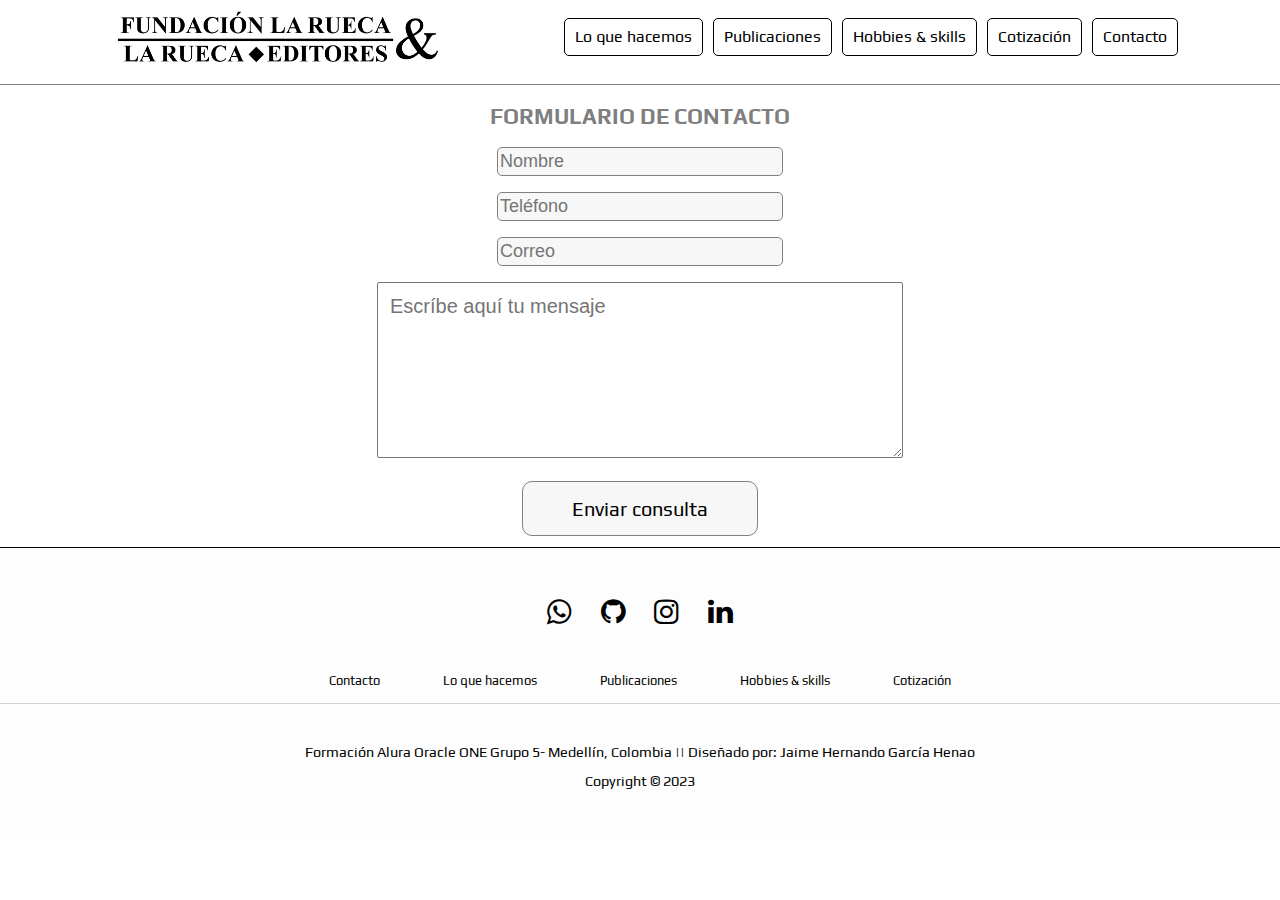
<file: contacto.html>
<!DOCTYPE html>
<html>
<head>
	<meta charset="utf-8">
	<meta name="viewport" content="width=device-width, initial-scale=1">
	<title>La Rueca Editores</title>

	<link rel="stylesheet" href="https://cdnjs.cloudflare.com/ajax/libs/font-awesome/4.7.0/css/font-awesome.min.css">

	<link rel="preconnect" href="https://fonts.gstatic.com">
    <link href="https://fonts.googleapis.com/css2?family=Fredoka+One&family=Play&display=swap"
     rel="stylesheet">
	<link rel="stylesheet" href="reset.css">
	<link rel="stylesheet" href="style.css">
	<link rel="stylesheet" href="flexbox.css">
</head>

<body>

   <!--.............AQUÍ INICIA EL HEADER.................-->

	<header class="headerPrincipal">
       <div class="container">
       <h1 class="headerPrincipal-titulo">
          <img src="imagenes/lema-rueca.png" class="imagen-titulo">     
       </h1>

       <nav class="headerPrincipal-nav">
          <a class="headerPrincipal-nav-link" href="index.html">Lo que hacemos</a>
          <a class="headerPrincipal-nav-link" href="publicaciones.html">Publicaciones</a>
          <a class="headerPrincipal-nav-link" href="skills.html">Hobbies & skills</a>
          <a class="headerPrincipal-nav-link" href="cotizacion.html">Cotización</a>
          <a class="headerPrincipal-nav-link" href="contacto.html">Contacto</a>     
       </nav>
       </div>  
    </header>
   <!--.............AQUÍ TERMINA EL HEADER.................-->

	<!--.............AQUÍ INICIA EL MAIN.................-->

	<main>
		
	   	 <div class="main_section-contact">
    
           <div class="contact-container">

              <h2 class="contacto">FORMULARIO DE CONTACTO</h2>
              <form action="contacto.html" method="post" class="form">
                 <label for="nombre" class="form-label"></label>
                 <input type="text" id="nombre"  class="form-input"  placeholder= "Nombre" class="letter"><br><br>

                 <label for="telefono" class="form-label"></label> 
                 <input type="telefono" id="telefono" class="form-input"  placeholder="Teléfono"> <br><br>

                 <label for="correo" class="form-label"></label>
                 <input type="email" id="correo" class="form-input" placeholder="Correo"> <br><br>

                 <label for="mensaje" class="form-label"></label>
                 <textarea  id="mensaje"  class="form-textarea" placeholder="Escríbe aquí tu mensaje"></textarea><br>

                 <input type="submit" class="btn-submit" value="Enviar consulta">
             </form>
           </div>
	    
	</main>
<!--.............AQUÍ TERMINA EL MAIN.................-->

<!--.............AQUÍ INICIA EL FOOTER.................-->
 <footer>
      <div class="footer">
         <div class="row">
            <a href="#"><i class="fa fa-whatsapp"></i></a>
            <a href="https://github.com/jaimegarhenao"><i class="fa fa-github"></i></a>
            <a href="https://www.instagram.com/jaimegarhenao"><i class="fa fa-instagram"></i></a>
            <a href="https://www.linkedin.com/in/jaime-henao-"><i class="fa fa-linkedin"></i></a>
         </div>

         <div class="row">
            <ul class="row" >
               <li><a href="contacto.html">Contacto</a></li>
               <li><a href="index.html">Lo que hacemos</a></li>
               <li><a href="publicaciones.html">Publicaciones</a></li>
               <li><a href="skills.html">Hobbies & skills</a></li>
               <li><a href="cotizacion.html">Cotización</a></li>
            </ul>
         </div>

         <div class="row">
             Formación Alura Oracle ONE Grupo 5- Medellín, Colombia  ||  Diseñado por: Jaime Hernando García Henao <br><br> Copyright © 2023
         </div>
      </div>
    </footer>
	 
	
<!--.............AQUÍ TERMINA EL FOOTER.................-->

</body>
</html>
</file>
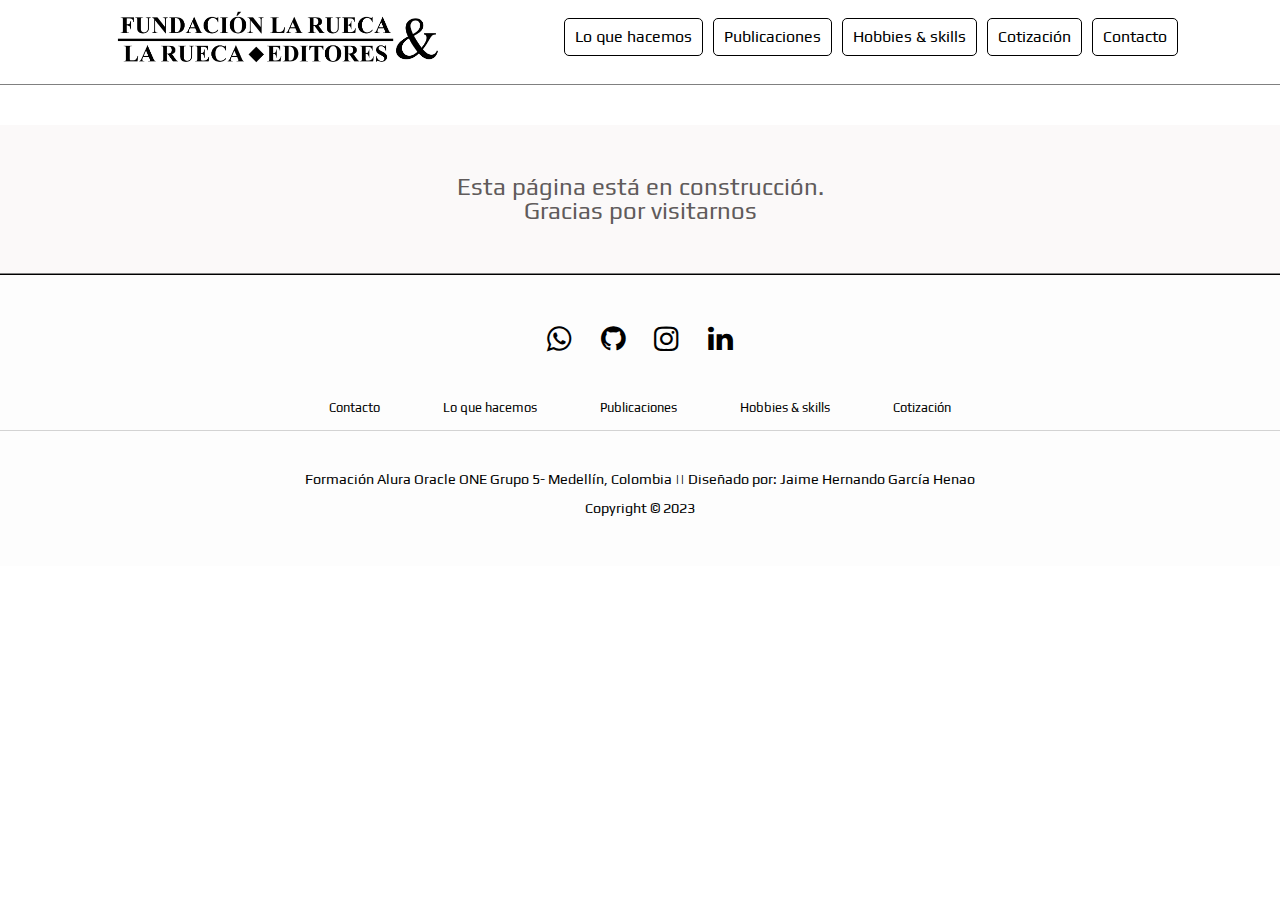
<file: correccion-de-textos.html>
<!DOCTYPE html>
<html>
<head>
	<meta charset="utf-8">
	<meta name="viewport" content="width=device-width, initial-scale=1">
	<title>La Rueca Editores Final</title>

	<link rel="stylesheet" href="https://cdnjs.cloudflare.com/ajax/libs/font-awesome/4.7.0/css/font-awesome.min.css">

	<link rel="preconnect" href="https://fonts.gstatic.com">
    <link href="https://fonts.googleapis.com/css2?family=Fredoka+One&family=Play&display=swap"
     rel="stylesheet">

	<link rel="stylesheet" href="reset.css">
	<link rel="stylesheet" href="style.css">
	<link rel="stylesheet" href="flexbox.css">
</head>
<body>
    <!--...........AQUÍ INICIA EL HEADER.......-->
	<header class="headerPrincipal">
       <div class="container">
          <h1 class="headerPrincipal-titulo">
             <img src="imagenes/lema-rueca.png" class="imagen-titulo">     
          </h1>

          <nav class="headerPrincipal-nav">
             <a class="headerPrincipal-nav-link" href="index.html">Lo que hacemos</a>
             <a class="headerPrincipal-nav-link" href="publicaciones.html">Publicaciones</a>
             <a class="headerPrincipal-nav-link" href="skills.html">Hobbies & skills</a>
             <a class="headerPrincipal-nav-link" href="cotizacion.html">Cotización</a>
             <a class="headerPrincipal-nav-link" href="contacto.html">Contacto</a>     
          </nav>
       </div>  
    </header>
	<h1 class="correccion">Esta página está en construcción.<br>
	Gracias por visitarnos</h1>

	 <footer>
      <div class="footer">
         <div class="row">
            <a href="#"><i class="fa fa-whatsapp"></i></a>
            <a href="https://github.com/jaimegarhenao"><i class="fa fa-github"></i></a>
            <a href="https://www.instagram.com/jaimegarhenao"><i class="fa fa-instagram"></i></a>
            <a href="https://www.linkedin.com/in/jaime-henao-"><i class="fa fa-linkedin"></i></a>
         </div>

         <div class="row">
            <ul class="row" >
               <li><a href="contacto.html">Contacto</a></li>
               <li><a href="index.html">Lo que hacemos</a></li>
               <li><a href="publicaciones.html">Publicaciones</a></li>
               <li><a href="skills.html">Hobbies & skills</a></li>
               <li><a href="cotizacion.html">Cotización</a></li>
            </ul>
         </div>

         <div class="row">
             Formación Alura Oracle ONE Grupo 5- Medellín, Colombia  ||  Diseñado por: Jaime Hernando García Henao <br><br> Copyright © 2023
         </div>
      </div>
    </footer>
</body>
</html>
</file>
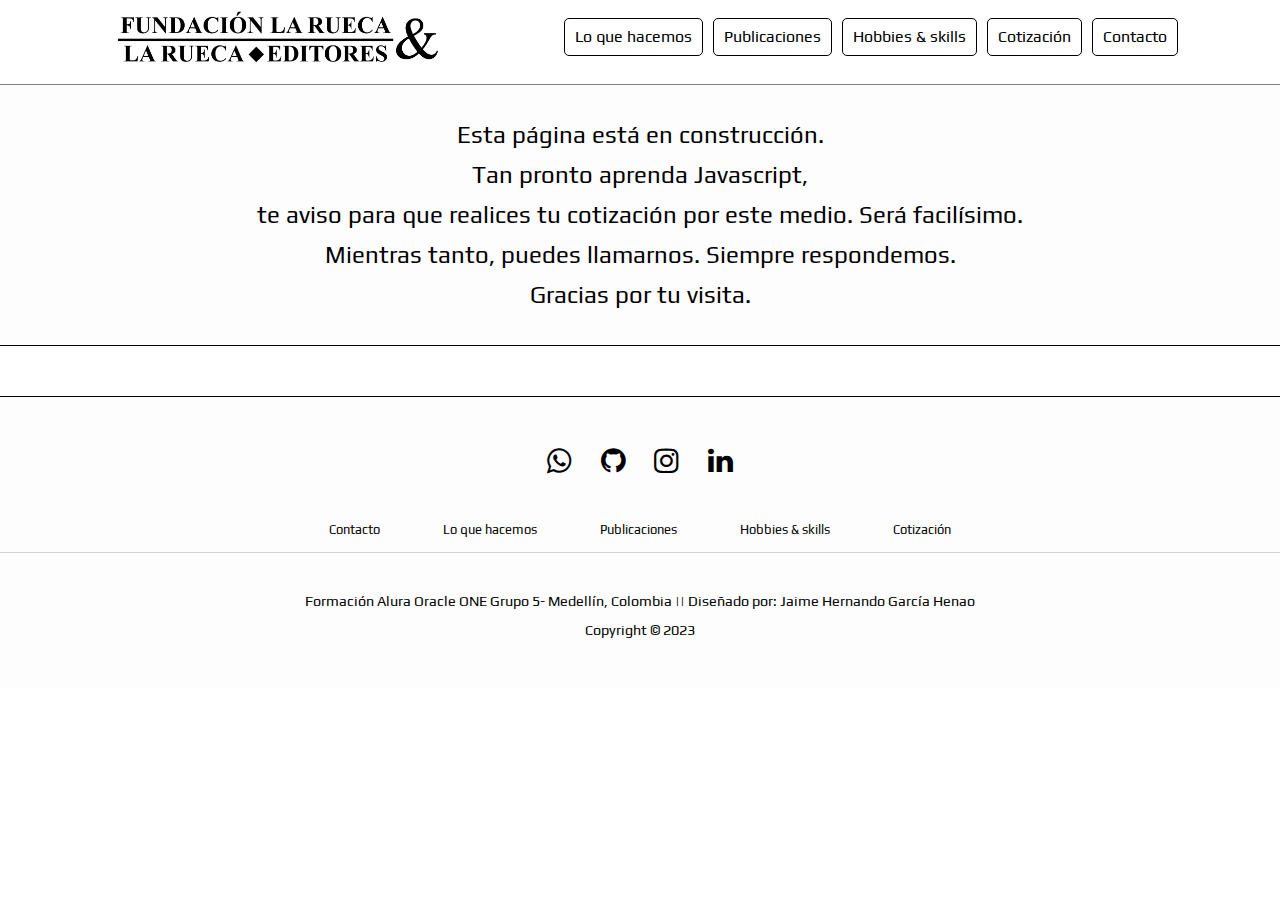
<file: cotizacion.html>
<!DOCTYPE html>
<html>
<head>
	<meta charset="utf-8">
	<meta name="viewport" content="width=device-width, initial-scale=1">
	<title>La Rueca Editores</title>

  <link rel="stylesheet" href="https://cdnjs.cloudflare.com/ajax/libs/font-awesome/4.7.0/css/font-awesome.min.css">

  <link rel="preconnect" href="https://fonts.gstatic.com">
    <link href="https://fonts.googleapis.com/css2?family=Fredoka+One&family=Play&display=swap"
     rel="stylesheet">
	<link rel="stylesheet" href="reset.css">
	<link rel="stylesheet" href="style.css">
	<link rel="stylesheet" href="flexbox.css">
</head>
<body>

  <!--...................AQUÍ INICIA EL HEADER.....................-->

  <header class="headerPrincipal">
       <div class="container">
       <h1 class="headerPrincipal-titulo">
          <img src="imagenes/lema-rueca.png" class="imagen-titulo">     
       </h1>

       <nav class="headerPrincipal-nav">
          <a class="headerPrincipal-nav-link" href="index.html">Lo que hacemos</a>
          <a class="headerPrincipal-nav-link" href="publicaciones.html">Publicaciones</a>
          <a class="headerPrincipal-nav-link" href="skills.html">Hobbies & skills</a>
          <a class="headerPrincipal-nav-link" href="cotizacion.html">Cotización</a>
          <a class="headerPrincipal-nav-link" href="contacto.html">Contacto</a>     
       </nav>
       </div>  
    </header>
  <!--...................AQUÍ TERMINA EL HEADER.....................-->

	<!--...................AQUÍ INICIA EL MAIN.....................-->

  <main class="mainPrincipal-cotizacion">
    <h3 class="mainPrincipal-mensajeCotizacion">
    Esta página está en construcción.<br> Tan pronto aprenda Javascript,<br> 
    te aviso para que realices tu cotización por este medio. Será facilísimo.</br> Mientras tanto, puedes llamarnos.
    Siempre respondemos.</br> Gracias por tu visita.</h3>

    </h1>
  </main>
  <!--...................AQUÍ TERMINA EL MAIN.....................-->

<!--...................AQUÍ INICIA EL FOOTER.....................-->
  
 <footer>
      <div class="footer">
         <div class="row">
            <a href="#"><i class="fa fa-whatsapp"></i></a>
            <a href="https://github.com/jaimegarhenao"><i class="fa fa-github"></i></a>
            <a href="https://www.instagram.com/jaimegarhenao"><i class="fa fa-instagram"></i></a>
            <a href="https://www.linkedin.com/in/jaime-henao-"><i class="fa fa-linkedin"></i></a>
         </div>

         <div class="row">
            <ul class="row" >
               <li><a href="contacto.html">Contacto</a></li>
               <li><a href="index.html">Lo que hacemos</a></li>
               <li><a href="publicaciones.html">Publicaciones</a></li>
               <li><a href="skills.html">Hobbies & skills</a></li>
               <li><a href="cotizacion.html">Cotización</a></li>
            </ul>
         </div>

         <div class="row">
             Formación Alura Oracle ONE Grupo 5- Medellín, Colombia  ||  Diseñado por: Jaime Hernando García Henao <br><br> Copyright © 2023
         </div>
      </div>
    </footer>
<!--...................FIN DEL FOOTER.....................-->
  </body>
  </html>
</file>
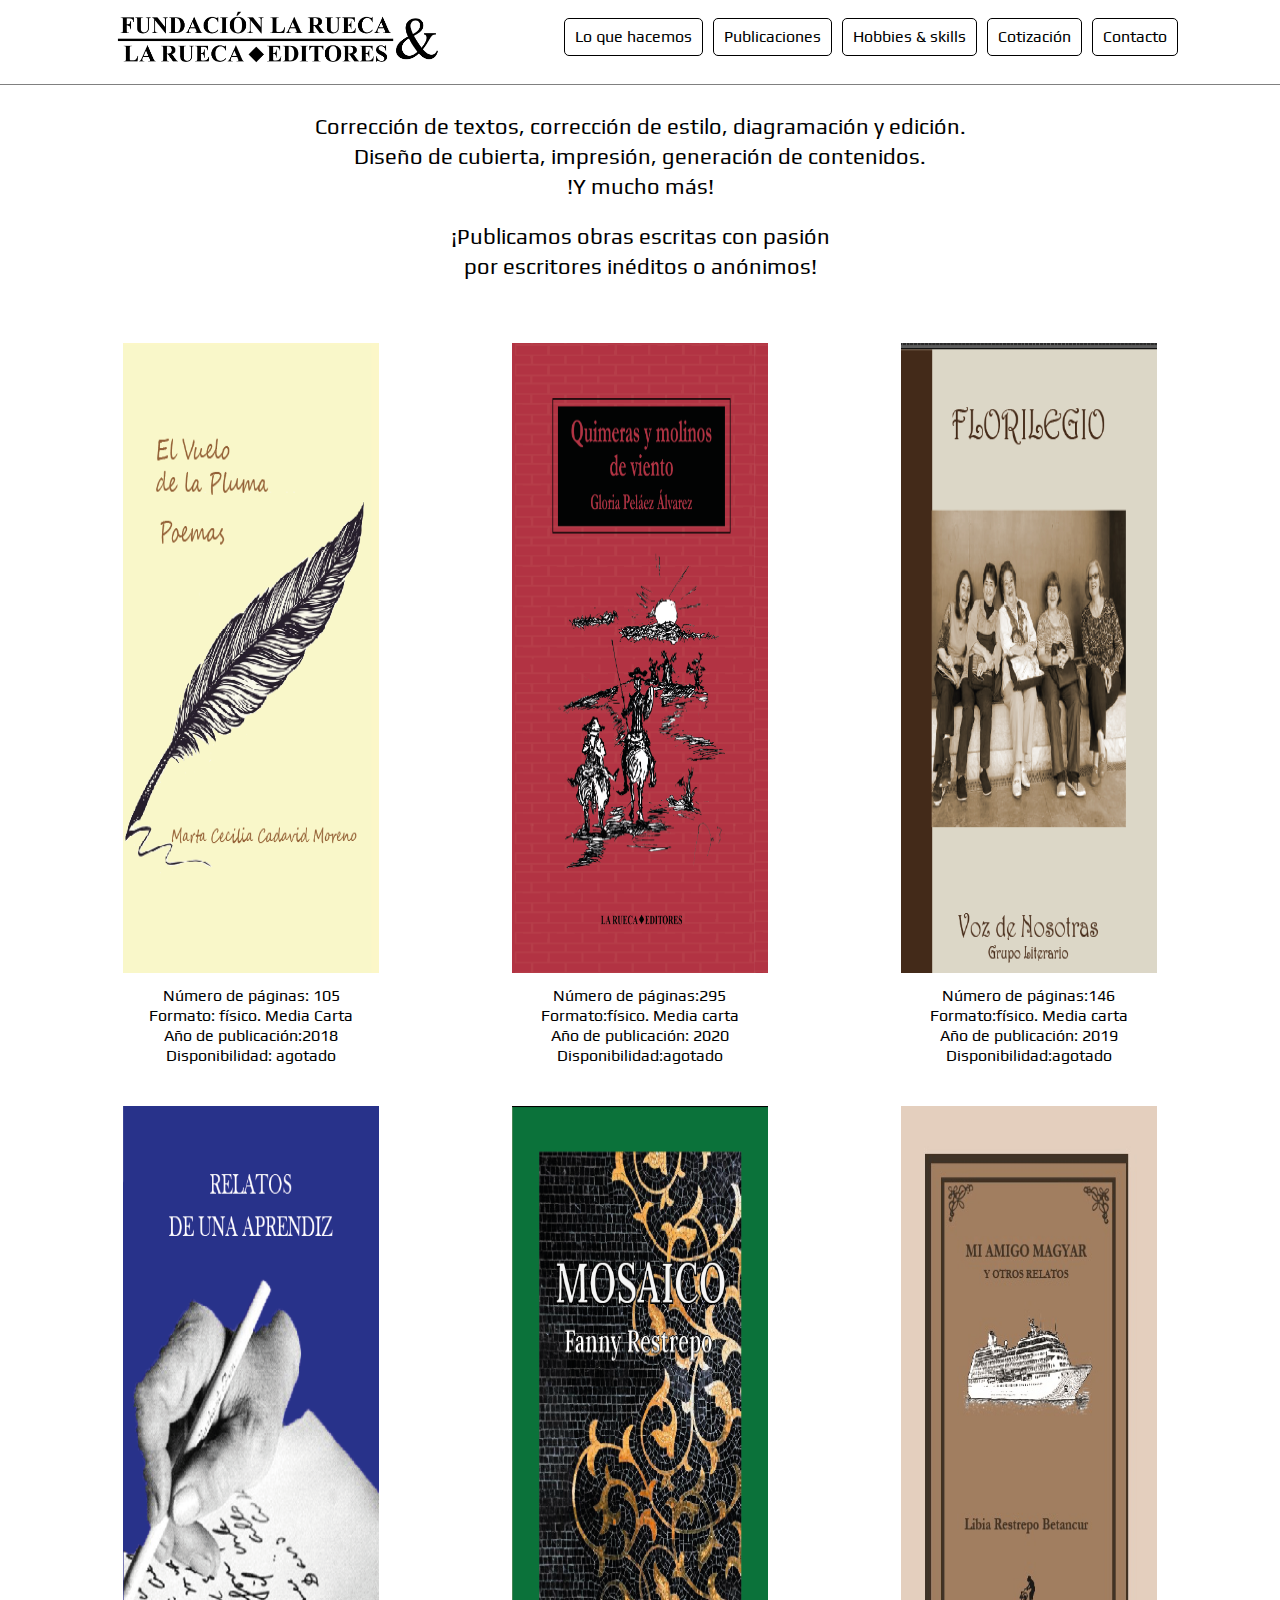
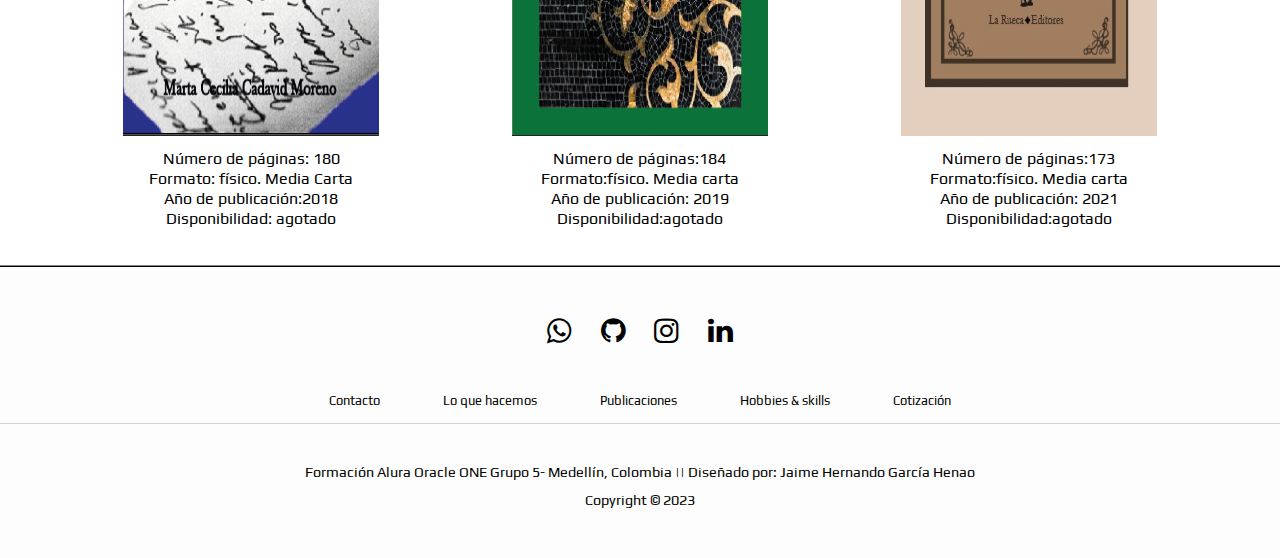
<file: publicaciones.html>
<!DOCTYPE html>
<html>
<head>
  <meta charset="utf-8">
  <meta name="viewport" content="width=device-width, initial-scale=1">
  <title>La Rueca Editores</title>
  
  <link rel="stylesheet" href="https://cdnjs.cloudflare.com/ajax/libs/font-awesome/4.7.0/css/font-awesome.min.css">

  <link rel="preconnect" href="https://fonts.gstatic.com">
    <link href="https://fonts.googleapis.com/css2?family=Fredoka+One&family=Play&display=swap"
     rel="stylesheet">

  <link rel="stylesheet" href="reset.css">
  <link rel="stylesheet" href="style.css">
  <link rel="stylesheet" href="flexbox.css">
</head>
<body>
            <!--........AQUÍ INICIA EL HEADER.....----->

  <header class="headerPrincipal">
       <div class="container">
       <h1 class="headerPrincipal-titulo">
          <img src="imagenes/lema-rueca.png" class="imagen-titulo"y>     
       </h1>

       <nav class="headerPrincipal-nav">
          <a class="headerPrincipal-nav-link" href="index.html">Lo que hacemos</a>
          <a class="headerPrincipal-nav-link" href="publicaciones.html">Publicaciones</a>
          <a class="headerPrincipal-nav-link" href="skills.html">Hobbies & skills</a>
          <a class="headerPrincipal-nav-link" href="cotizacion.html">Cotización</a>
          <a class="headerPrincipal-nav-link" href="contacto.html">Contacto</a>     
       </nav>
       </div>  
    </header>

    <!--........AQUÍ TERMINA EL HEADER.....----->

    <!--........AQUÍ INICIA EL MAIN...........-->

 
 <div class="mainSection-products">
      <h1 class="parrafo" >Corrección de textos, corrección de estilo, diagramación y edición.<br>Diseño de cubierta, impresión, generación de contenidos.<br>!Y mucho más!<br></h1>
      <div class="parrafo"><h1>¡Publicamos obras escritas con pasión<br> por escritores inéditos o anónimos!</h1>
      </div>

     <div class="products"> 
      <div class="productContainer">
        <div class="content">
          <div class="img_content" >
           <img class="abc" src="imagenes/pluma.png" >
          </div>
          
          <p class="description"> Número de páginas: 105<br>
           Formato: físico. Media Carta<br>
           Año de publicación:2018<br>
           Disponibilidad: agotado</p>
        
        </div>
      </div>
    
      <div class="productContainer">
        <div class="content">
          <div class="img_content">
           <img class="abc" src="imagenes/quimeras.png"> <!-- width="240" height="320px" -->
          </div>
             
           <p class="description"> Número de páginas:295<br>
            Formato:físico. Media carta<br>
            Año de publicación: 2020<br>
           Disponibilidad:agotado</p>
  
        </div>
      </div>

    <div class="productContainer">
        <div class="content">
          <div class="img_content">
           <img src="imagenes/nosotras.jpg"class="abc">
          </div>
          
          <p class="description">Número de páginas:146<br>
          Formato:físico. Media carta<br>
          Año de publicación: 2019<br>
          Disponibilidad:agotado</p>
        </div>
      </div>

    <div class="productContainer">
      <div class="content">
        <div class="img_content">
         <img src="imagenes/aprendiz.png" class="abc" >
        </div>
        
        <p class="description"> Número de páginas: 180<br>
         Formato: físico. Media Carta<br>
         Año de publicación:2018<br>
         Disponibilidad: agotado</p>
      
      </div>
    </div>
  
    <div class="productContainer">
      <div class="content">
        <div class="img_content">
         <img src="imagenes/mosaico.png"class="abc">
        </div>
           
         <p class="description"> Número de páginas:184<br>
          Formato:físico. Media carta<br>
          Año de publicación: 2019<br>
         Disponibilidad:agotado</p>

      </div>
    </div>
    

    <div class="productContainer">
        <div class="content">
          <div class="img_content">
           <img src="imagenes/magiar.jpg" class="abc">
          </div>
          
          <p class="description">Número de páginas:173<br>
          Formato:físico. Media carta<br>
          Año de publicación: 2021<br>
          Disponibilidad:agotado</p>
        </div>
      </div>
    </div>
  </div>

    <!--..........AQUÍ TERMINA EL MAIN..........-->

    <!--..........AQUÍ INICIA EL FOOTER.........-->
         
  <footer>
      <div class="footer">
         <div class="row">
            <a href="#"><i class="fa fa-whatsapp"></i></a>
            <a href="https://github.com/jaimegarhenao"><i class="fa fa-github"></i></a>
            <a href="https://www.instagram.com/jaimegarhenao"><i class="fa fa-instagram"></i></a>
            <a href="https://www.linkedin.com/in/jaime-henao-"><i class="fa fa-linkedin"></i></a>
         </div>

         <div class="row">
            <ul class="row" >
               <li><a href="contacto.html">Contacto</a></li>
               <li><a href="index.html">Lo que hacemos</a></li>
               <li><a href="publicaciones.html">Publicaciones</a></li>
               <li><a href="skills.html">Hobbies & skills</a></li>
               <li><a href="cotizacion.html">Cotización</a></li>
            </ul>
         </div>

         <div class="row">
             Formación Alura Oracle ONE Grupo 5- Medellín, Colombia  ||  Diseñado por: Jaime Hernando García Henao <br><br> Copyright © 2023
         </div>
      </div>
    </footer>

    <!--...........AQUÍ TERMINA EL FOOTER.............-->

</body>
</html>
     <!--..................FIN.......................-->
</file>
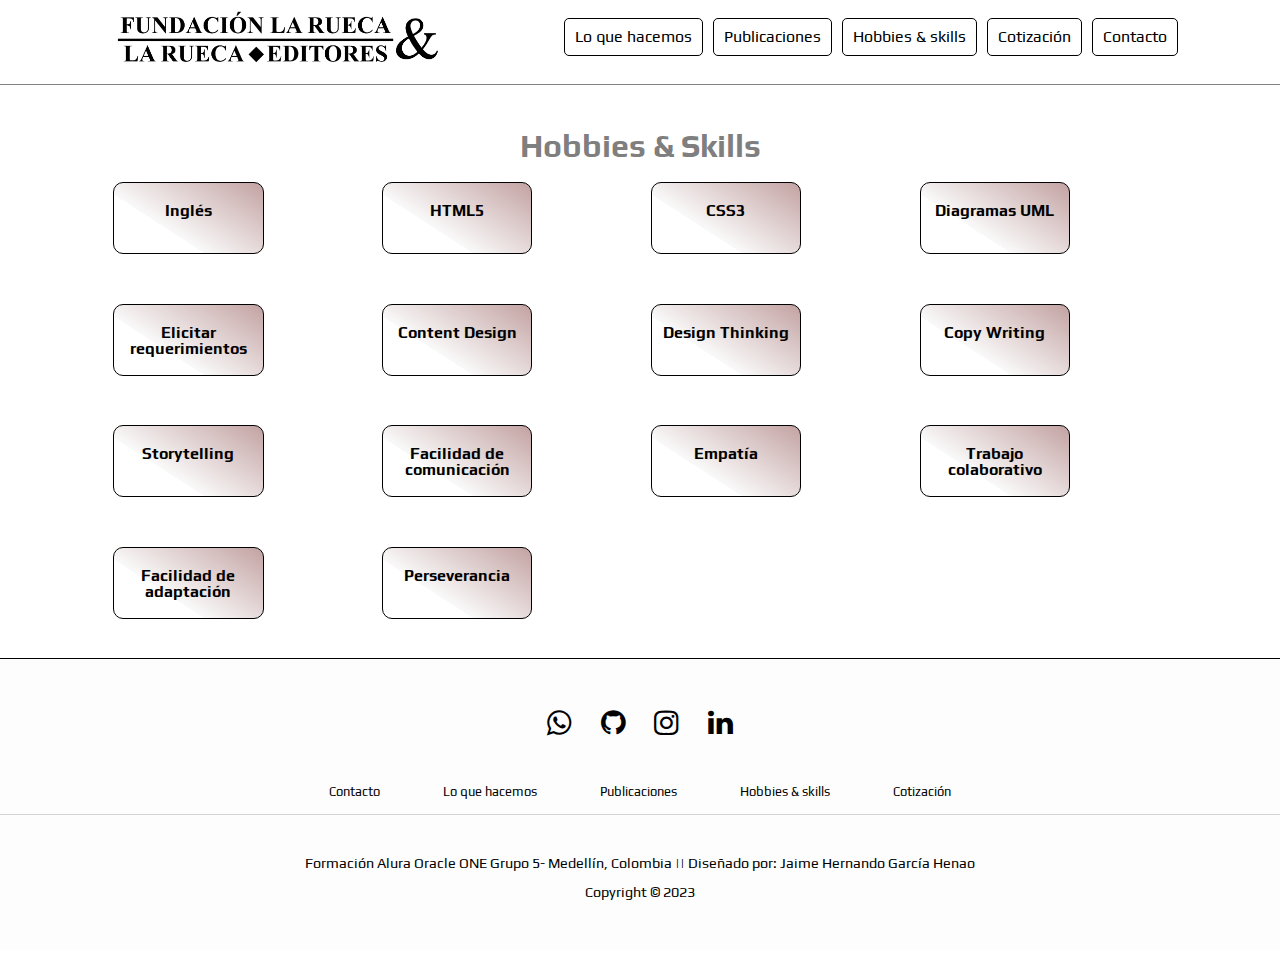
<file: skills.html>
<!DOCTYPE html>
<html>
<head>
  <meta charset="utf-8">
  <meta name="viewport" content="width=device-width, initial-scale=1">
  <title>La Rueca Editores</title>

  <link rel="stylesheet" href="https://cdnjs.cloudflare.com/ajax/libs/font-awesome/4.7.0/css/font-awesome.min.css">

  <link rel="preconnect" href="https://fonts.gstatic.com">
    <link href="https://fonts.googleapis.com/css2?family=Fredoka+One&family=Play&display=swap"
     rel="stylesheet">
  <link rel="stylesheet" href="reset.css">
  <link rel="stylesheet" href="style.css">
  <link rel="stylesheet" href="flexbox.css">
</head>
<body>

  <!--........AQUÍ INICIA EL HEADER........-->

  <header class="headerPrincipal">
       <div class="container">
       <h1 class="headerPrincipal-titulo">
          <img src="imagenes/lema-rueca.png" class="imagen-titulo">     
       </h1>

       <nav class="headerPrincipal-nav">
          <a class="headerPrincipal-nav-link" href="index.html">Lo que hacemos</a>
          <a class="headerPrincipal-nav-link" href="publicaciones.html">Publicaciones</a>
          <a class="headerPrincipal-nav-link" href="skills.html">Hobbies & skills</a>
          <a class="headerPrincipal-nav-link" href="cotizacion.html">Cotización</a>
          <a class="headerPrincipal-nav-link" href="contacto.html">Contacto</a>     
       </nav>
       </div>  
    </header>

  <!--........AQUÍ TERMINA EL HEADER........-->

  <!--........AQUÍ INICIA EL MAIN........-->

<main  class="contenidoPrincipal">
    <div class="container">
      <h2  class="subtitulo1"> Hobbies & Skills</h2>
      <nav>
        <ul  class="contenidoPrincipal-hobbies">
          <li  class="contenidoPrincipal-hobbies-link"><a href="correccion-de-textos.html">Inglés</a></li>
          <li  class="contenidoPrincipal-hobbies-link"><a href="correccion-de-textos.html#">HTML5</a></li>
          <li  class="contenidoPrincipal-hobbies-link"><a href="correccion-de-textos.html">CSS3</a></li>
          <li  class="contenidoPrincipal-hobbies-link"><a href="correccion-de-textos.html">Diagramas UML</a></li>
          <li  class="contenidoPrincipal-hobbies-link"><a href="correccion-de-textos.html">Elicitar requerimientos</a></li>
          <li  class="contenidoPrincipal-hobbies-link"><a href="correccion-de-textos.html">Content Design</a></li>
          <li  class="contenidoPrincipal-hobbies-link"><a href="correccion-de-textos.html">Design Thinking</a></li>
          <li  class="contenidoPrincipal-hobbies-link"><a href="correccion-de-textos.html">Copy Writing</a></li>
          <li  class="contenidoPrincipal-hobbies-link"><a href="correccion-de-textos.html">Storytelling</a></li>
          <li  class="contenidoPrincipal-hobbies-link"><a href="correccion-de-textos.html">Facilidad de comunicación</a></li>
          <li  class="contenidoPrincipal-hobbies-link"><a href="correccion-de-textos.html">Empatía</a></li>
          <li  class="contenidoPrincipal-hobbies-link"><a href="correccion-de-textos.html">Trabajo colaborativo</a></li> 
          <li  class="contenidoPrincipal-hobbies-link"><a href="correccion-de-textos.html">Facilidad de adaptación</a></li> 
          <li  class="contenidoPrincipal-hobbies-link"><a href="correccion-de-textos.html">Perseverancia</a></li>
        </ul>
      </nav>  
    </div>

   <!--........AQUÍ TERMINA EL MAIN........-->

   <!--........AQUÍ INICIA EL FOOTER........-->

<footer>
      <div class="footer">
         <div class="row">
            <a href="#"><i class="fa fa-whatsapp"></i></a>
            <a href="https://github.com/jaimegarhenao"><i class="fa fa-github"></i></a>
            <a href="https://www.instagram.com/jaimegarhenao"><i class="fa fa-instagram"></i></a>
            <a href="https://www.linkedin.com/in/jaime-henao-"><i class="fa fa-linkedin"></i></a>
         </div>

         <div class="row">
            <ul class="row" >
               <li><a href="contacto.html">Contacto</a></li>
               <li><a href="index.html">Lo que hacemos</a></li>
               <li><a href="publicaciones.html">Publicaciones</a></li>
               <li><a href="skills.html">Hobbies & skills</a></li>
               <li><a href="cotizacion.html">Cotización</a></li>
            </ul>
         </div>

         <div class="row">
             Formación Alura Oracle ONE Grupo 5- Medellín, Colombia  ||  Diseñado por: Jaime Hernando García Henao <br><br> Copyright © 2023
         </div>
      </div>
    </footer>
<!--........AQUÍ TERMINA EL FOOTER........-->
</body>
</html>
</file>
<file: style.css>
body{
	background-color: ;
	font-family: 'Open Sans', Arial,sans-serif;
}

 /*AQUÍ COMIENZA EL CÓDIGO CSS CORRESPONDIENTE AL HEADER*/

.headerPrincipal{
	background-color: #FFF;
	border-bottom: 1px solid grey;
}

.container{
	/*width: 80%;*/
	width: 84%;
	margin: 0 auto;
}

.headerPrincipal-nav-link{
	font-family: 'Play', sans-serif;
	padding: 10px;
	margin-bottom: 10px;
	color:black;
	background-color: #FFF;
	text-decoration: none;
	transition: .5s;
	display: block;
	border: 1px solid black;
    margin-left: 10px;
    border-radius: 5px;
} 

.headerPrincipal-nav-link:hover{
	background-color: #4439391a;
}   
 /*........AQUÍ TERMINA EL CÓDIGO CSS CORRESPONDIENTE AL HEADER...*/

 /*........AQUÍ INICIA EL CÓDIGO CSS CORRESPONDIENTE AL MAIN DEL INDEX.HTML...*/

.contenidoPrincipal{
	padding-top:5px;
	margin-top: 20px;
	margin-bottom: 20px;
	background: white;
}

 .subtitulo1{
	color:#00000085;
	font-weight: bold;
	font-family: 'Play', sans-serif;
	font-size: 32px;
	margin-top: 20px;
	margin-bottom: 10px;
	text-align: center;
	 }

.contenidoPrincipal-servicios-link{
	height: 100px;
	background-color: #FFF;
	text-align: center;
	margin: 1%;
	transition:.3s;
	position: relative;

}

.contenidoPrincipal-servicios-link a{
	text-decoration: none;
	color: #000;
	font-family: 'Play', sans-serif;
	display: block;
	width: 100%;
	height: 100%;
	position: absolute;
	top:0;
	left:0;
	border: 1px solid black;
	border-radius: 10px;
}

.contenidoPrincipal-servicios-link:hover{
	background-color: #4439391a;
}

.contenidoPrincipal-servicios-link a:before{
	content:'';
	display: block;
	width: 50px;
	height: 50px;	
}
     /*........AQUÍ TERMINA EL CÓDIGO CSS CORRESPONDIENTE AL MAIN PARTE 1 DEL INDEX.HTML...*/

     /*........AQUÍ INICIA EL CÓDIGO CSS CORRESPONDIENTE AL MAIN PARTE 2 DEL INDEX.HTML...*/

.heroFoto{
	background-color: white;
	padding: 25px 0;
}

.heroSobre{
	font-size: 1.3em;
	line-height: 2;
	color:black;
	font-family: 'Play', sans-serif;
	margin-top: 20px;
	padding-left: 50px;
	padding-top: 20px;
}

h3{
	margin-bottom: 50px;
	font-size: .7em;
	text-align: left;
}

.heroSobre-button{
	border-radius: 8px;
	display: block;
	color:white;
	border: none;
	width: 200px;
	height: 50px;
	font-size: .8em;
	outline: none;
	margin-left: 32%;
}

.heroSobre-button a{
	text-decoration: none;
}

.heroSobre-button:hover{
	background: #d3d3d3;
	cursor: pointer;
}
/* ...... . AQUÍ TERMINA LA SEGUNDA PARTE DEL MAIN DEL INDEX.HTML.........*/

/* ...... . AQUÍ INICIA EL MAIN DE PUBLICACIONES.HTML.........*/

.mainSection-products  {
	padding:2%;  /*subimos el título con relaión al nav*/
	padding-top: .5%;
	text-align: center; /*alineamos el título*/
	background-color:white;
	/*height:180px;*/
	border-bottom: 1px solid grey;
}

h1 {
	font-weight: normal;
	color:black;
} 

.parrafo{
	font-size: 22px;
	padding-top: 20px;
	line-height: 30px;
	font-family: 'Play', sans-serif;
}

 .main_section {
	padding:5%;  /*subimos el título con relaión al nav*/
	text-align: center; /*alineamos el título*/
	background-color:white;
	height:180px;
	padding-top: 5px;	
} 

.products {
	
	background-color: white;
	background-repeat: repeat;
	background-size: cover;
	background-position: center top;
	padding:1% 0 0 0;
	display:flex;
	flex-wrap: wrap;	
	margin-top: 20px;	
	justify-content: center;
} 
.productContainer {
	padding:10px;
	width: 30%;
	/*margin-top: -200px;*/
} 
.productContainer .content {
	background-color: white;
	padding:20px 0 0 ;
	/*border: 1px solid black;*/
	/*height:420px;*/
	color: black;
	/*width: 20vw;/*280px;*/
	border-radius: 5px;
} 
.img_content {
	text-align: center;
	/*width: 20vw;*/
	/*margin-left: 20px;*/
	/*padding-right: 220px;*/
	/*margin-right: -85px;*/
} 

.description{
	margin-top: 10px;
	line-height: 20px;
	font-family: 'Play', sans-serif;
}

/* ...... . AQUÍ TERMINA EL MAIN DE PUBLICACIONES.HTML.........*/
/* ...... . AQUÍ INICIA EL MAIN DE COTIZACION.HTML.........*/

.mainPrincipal-cotizacion{
	background-color:#f5f5f53d;
	border-bottom: :1px solid black;
}

.mainPrincipal-mensajeCotizacion{
	text-align: center;
	font-size: 24px;
	font-family: 'Play', sans-serif;
	line-height: 40px;
	padding: 30px 0;
	color:black;
	border-bottom: 1px solid black;
}

/* ...... . AQUÍ TERMINA EL MAIN DE COTIZACION.HTML.........*/

/* ...... . AQUÍ INICIA EL MAIN DE CONTACTO.HTML.........*/
.form-label {
	display: block;
	color:black;
	font-size: 20px;
	font-family: sans-serif;

	
} 

.form {
	background: white;
	width: 100%;
	max-width: 980px; 
	margin: auto;
	padding: 0px 35px;
	margin-top: 20px;
	margin-bottom: 10px;	
}

.form-input {
	height: 25px;
	width: 280px;
	background: #f7f7f7;
	font-size: 18px;
	color:grey;
	border-radius: 5px;
	border: 1px solid grey;
} 

.form-input:hover{
	background-color:#e7e7e7;
}

.form-textarea  {
	background: white;
	border:none
	outline: none;
	width: 60%;
	height: 200px;
	padding: 12px;
	margin-bottom: 20px;
	border-radius: 2px;
	font-size: 20px;
	color: grey;
	font-family: sans-serif;
	
}

.contacto {
	color:#00000085;
	text-align: center;
	font-size: 22px;
	font-weight: bold;
	font-family: 'Play', sans-serif;
	text-decoration: none;
} 

.form .form-textarea {
	width:500px;
	max-height: 150px;
	min-height: 70px;
	
} 

.contact-container  {
	background: white;
	padding-top:20px;
	padding-bottom: 1px;
	text-align: center;
	
}
  .form .btn-submit {
	width: 24%;
	font-family: 'Play', sans-serif;
	outline: none;
    background:#f7f7f7;
	font-size: 20px;
	border-radius: 10px;
	color: black;
	padding: 15px 0;
	cursor: pointer;
	border: 1px solid grey;
	
} 

.btn-submit:hover{
	
	background-color:#4a4545;
	color:white;
	transition: .4s;
}

/* ...... . AQUÍ TERMINA EL MAIN DE CONTACTO.HTML.........*/

/* ...... . AQUÍ INICIA EL MAIN DE SKILLS.HTML.........*/

.contenidoPrincipal-hobbies-link{
	height: 100px;
	background-color: #FFF;
	text-align: center;
	margin: 1%;
	transition:.3s;
	position: relative;
}

.contenidoPrincipal-hobbies-link a{
	text-decoration: none;
	color: #000;
	font-weight: bold;
	font-family: 'Play', sans-serif;
	display: block;
	width: 60%;
	height: 50%;
	position: absolute;
	top:0;
	left:0;
	border: 1px solid black;
	border-radius: 10px;
	padding-top: 20px;
	background: linear-gradient(33deg,white 35%, #ebe9e942 35%, #c3a2a2);
}


/* ...... . AQUÍ TERMINA EL MAIN DE SKILLS.HTML.........*/



 /*........AQUÍ INICIA EL FOOTER PARA TODAS LAS PÁGINAS.......*/

.footer{
background:#e9e8e81a;
padding:30px 0px;
font-family: 'Play', sans-serif;
text-align:center;
border-top: 1px solid black;
}

.footer .row{
width:100%;
margin:1% 0%;
padding:0.6% 0%;
color:black;
font-size:0.9em;
}

.footer .row a{
text-decoration:none;
color:black;
transition:0.5s;
}

.footer .row a:hover{
color:red;
}

.footer .row ul{
width:100%;
padding-bottom: 15px;
border-bottom:1px solid #80808057;
}

.footer .row ul li{
display:inline-block;
margin:0px 30px;
}

.footer .row a i{
font-size:2em;
margin:0% 1%;
}

@media (max-width:768px){
.footer{
text-align:center;
padding:5%;
}
.footer .row ul li{
display:block;
margin:10px 0px;
text-align:center;
}
.footer .row a i{
margin:0% 3%;
}
}

/*........AQUÍ TERMINA EL FOOTER PARA TODAS LAS PÁGINAS.......*/


/*........AQUÍ INICIA EL INDEX DE correccion-de-textos.html.......*/

.correccion{
	font-size: 24px;
	background: #dfd0d01f;
	text-align: center;
	margin-top: 40px;
	border-bottom: 1px solid grey;
	font-family: 'Play', sans-serif;
	padding: 50px 0;
	color:#605b5b;

}
</file>
<file: flexbox.css>
.headerPrincipal .container{
	display: flex;
	align-items: center;
	justify-content: space-between;
}

.headerPrincipal-nav{
	display: flex;
}

.contenidoPrincipal-servicios{
	display: flex;
	flex-wrap: wrap;
}

.contenidoPrincipal-servicios-link{
	display: flex;
	width: 23%;
}

.contenidoPrincipal-hobbies{
	display: flex;
	flex-wrap: wrap;
}

.contenidoPrincipal-hobbies-link{
	display: flex;
	width: 23%;
}
.heroFoto .container{
	display: flex;
}

.heroSobre{
	text-align: center;
	display: flex;
	flex-direction: column;
}

.heroSobre-list{
	flex-grow: 2;
}

.abc{
	width:20vw;
	height:70vh;
}

.imagen-titulo{
	width: 350px;
}
@media(max-width: 768px){

	.abc{
		width:50vw;
		height:auto;
	}

	.headerPrincipal .container{
		flex-direction: column;
		align-items: initial;
		text-align: center;
	}

	.headerPrincipal-nav{
		flex-direction: column;
	}

	.contenidoPrincipal .container{
		flex-direction: column;
		align-items: initial;
		text-align: center;
	}

	.contenidoPrincipal-servicios{
		flex-direction: column;
	}

	.contenidoPrincipal-servicios-link{
		width: 100%;
		align-items: center;
	}

	.heroFoto .container{
		flex-direction: column;
	}

	.form .btn-submit {
		width:80%;
	}

	.form .form-textarea{
		width: 70%;
		height: 100px;
	}

	.form{
		width: 80%;
	}

	.heroSobre-button{
		border-radius: 8px;
		display: block;
		color:white;
		border: 1px solid grey;
		width: 88%;
		height: 80px;
		font-size: .7em;
		outline: none;
		margin-left: 5%;
	}

	.heroSobre-button a{
		color: black;
		text-decoration: none;
	}

	.mainPrincipal-mensajeCotizacion{
		font-size: 88%;
		line-height: 18px;
	}

	.contenidoPrincipal-hobbies-link{
		height: 70px;
		width: 30%;
		text-align: center;
		margin-right: 2%;
		transition:.3s;
		position: relative;
	}

	.contenidoPrincipal-hobbies-link a{
		text-decoration: none;
		font-size: 12px;
		color: #000;
		font-weight: bold;
		font-family: 'Play', sans-serif;
		display: block;
		width: 100%;
		height: 50%;
		position: absolute;
		top:0;
		left:0;
		border: 1px solid black;
		border-radius: 10px;
		padding-top: 20px;
		background: linear-gradient(33deg,white 35%, #ebe9e942 35%, #c3a2a2);
	}

	.productContainer .content{
		width: 100%;
		align-items: center;
		height: auto;
	}

	.content{
		text-align: center;
		width: 100%;
		display: block;
	}

	.products{
		display: block;
	}

	.img_content{
		margin: 0;
		padding: 0;
		width: 100%;
	}

	.productContainer{
		margin-top:0;
		width: 100%;
	}

	.mainSection-products {
		height: auto;
	}
	.imagen-titulo{
		width: 100%;
	}

}
</file>
